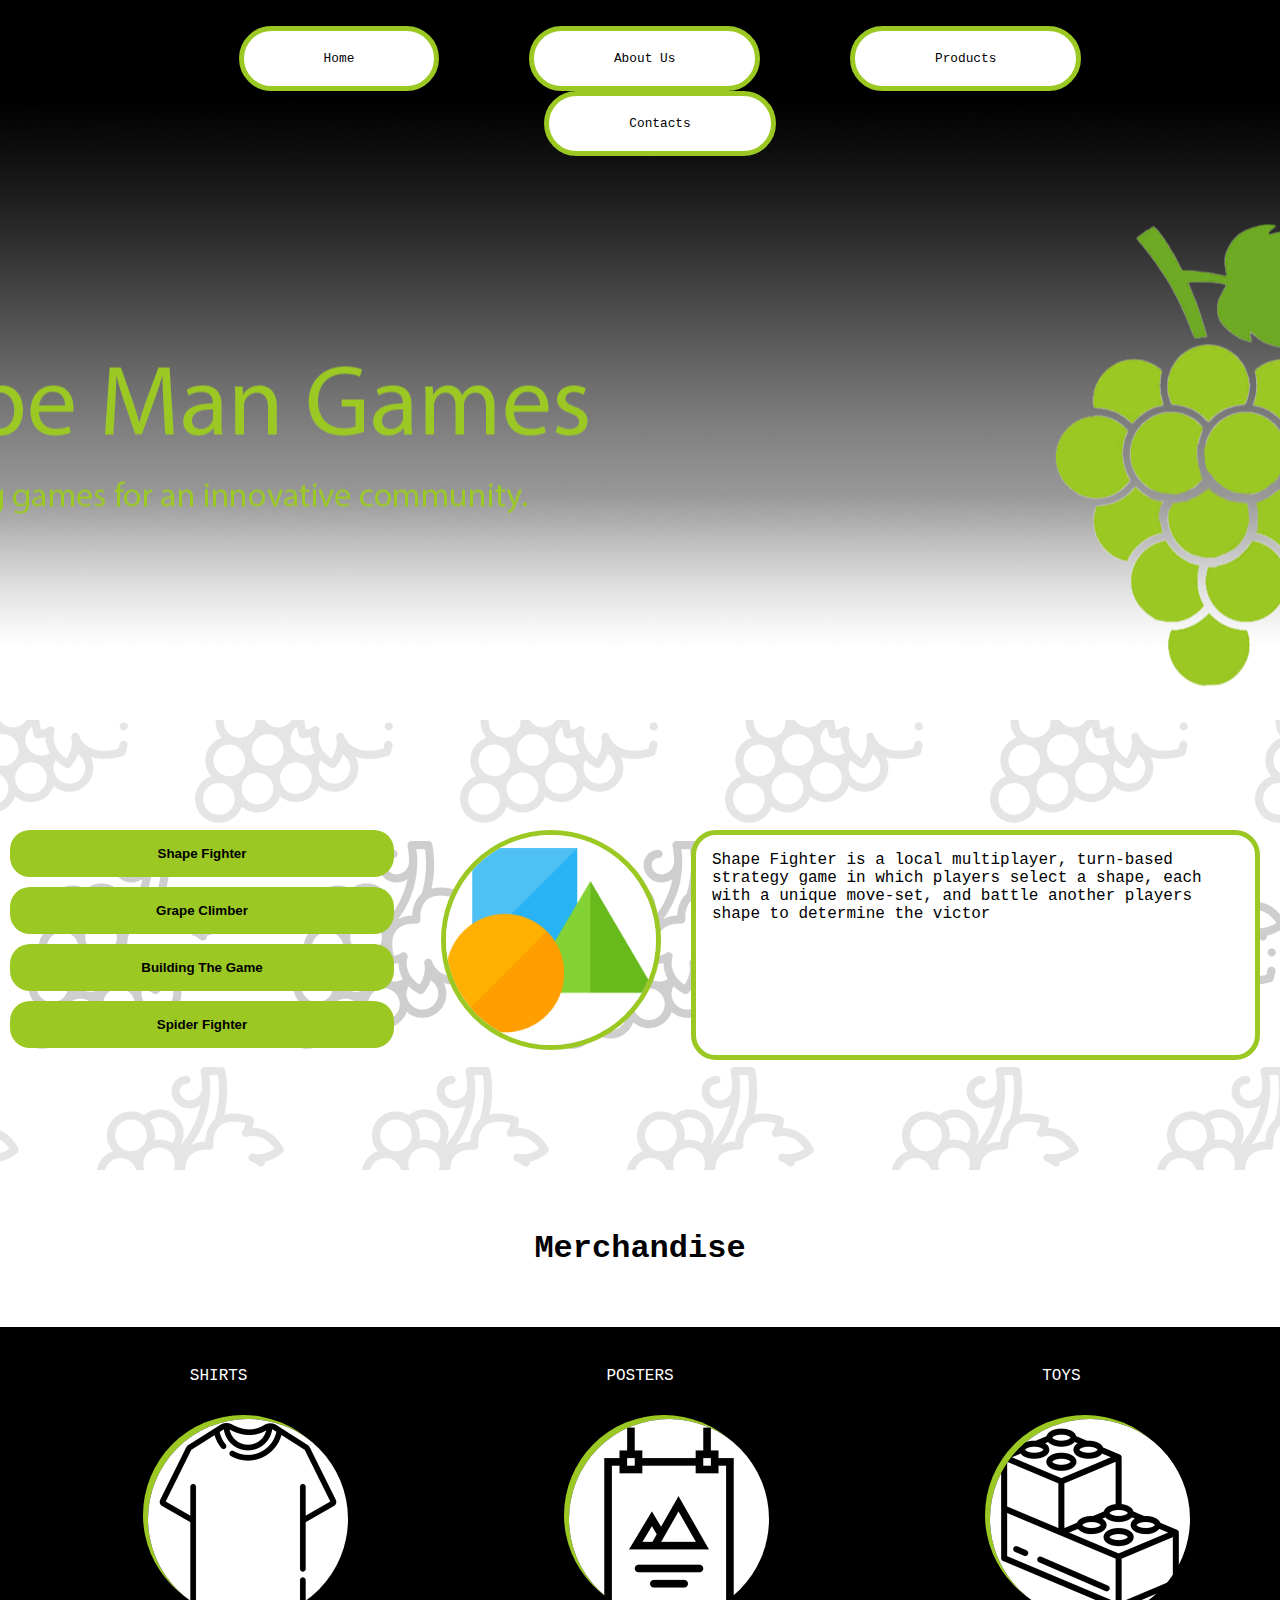
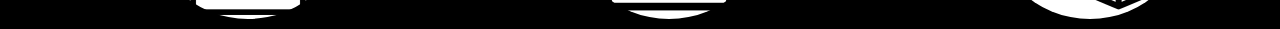
<file: index.html>
<!DOCTYPE html>
<html>
    <head>
        <title> Grape Man Games </title>
        <link rel="stylesheet" href="stylesheet.css">
        <script src="scripts.js"></script>
    </head>
    <body>
        <div class="banner">
            <ul class="topNavigation">  
                <li id="homeButton"><a href="index.html">Home</a></li>
                <li>About Us</li>
                <li>Products</li>
                <li>Contacts</li>
            </ul>
    
        </div>
        <div class="gameContainer">
            <div class="column">
                <button class="gameButton" id="shapeTab" onmouseover="openGame('Shape Fighter')" onclick="switchWindow('ShapeFighter')">
                    <strong>Shape Fighter</strong>
                </button>
                <button class="gameButton" id="climberTab" onmouseover="openGame('Grape Climber')" onclick="switchWindow('GrapeClimber')">
                    <strong>Grape Climber</strong>
                </button>
                <button class="gameButton" id="buildingTab" onmouseover="openGame('Building The Game')" onclick="switchWindow('BuildingTheGame')">
                    <strong>Building The Game</strong>
                </button>
                <button class="gameButton" id="grapeTab" onmouseover="openGame('Spider Fighter')" onclick="switchWindow('SpiderFighter')">
                    <strong>Spider Fighter</strong>
                </button>
            </div>
            <div class="column2">
                <img id="gameImage" src="images/gameIcons/shape_fighter.PNG" alt="Shape Fighter Image">
            </div>
            <div class="column3" style="background:white">
                <p id="gameSummary">
                    Shape Fighter is a local multiplayer, turn-based strategy game in which players select a shape, each with a unique move-set, and battle another players shape to determine the victor
                </p>
            </div>
        </div>
        <h1 class="merchBanner">
            <strong>Merchandise</strong>
        </h1>
        <div class="gridContainer">
            <div class="merchHeaders" id="shirtH">SHIRTS</div>
            <div class="merchIcon" id="shirtI"></div>
            <div class="merchHeaders" id="posterH">POSTERS</div>
            <div class="merchIcon" id="posterI"></div>
            <div class="merchHeaders" id="toysH">TOYS</div>
            <div class="merchIcon" id="toysI"></div>
        </div>
    </body>
</html>
</file>
<file: stylesheet.css>
body{
    font-family: 'Courier New', Courier, monospace;
    margin:0;
    padding:0;
}

.topNavigation {
    list-style-type: none;
    text-align: center;
}
.topNavigation li {
    display: inline-block;
    padding: 20px 80px;
    margin: 0 40px;
    font-size: 1vw;
    background:white;/* #9BC823; #33EB1A;*/
    border: 5px solid #9BC823;
    border-radius: 40px;
}
.topNavigation li:hover{
    background-color:#9BC823;
transition-duration:.5s;

}
.topNavigation li a{
    text-decoration: none;
    color:black;
}

.banner{
    margin:0;
    padding: 10px;
    height: 700px;
    width: auto;
    background-image: url("images/grapeman banner.png");
    background-repeat: no-repeat;
    background-size:auto;
    background-position: center;
}
.banner p{
    font-size: 80px;
    text-align: center;
}
.banner img{
    display:flex;
    margin-left: auto;
    margin-right: auto;
    height:30%;
    width: auto;
}
.gameContainer{
    display: flex;
    padding:100px 0;
    background-image: url("images/grape background banner.png");
    background-position: center;
}
.column{
    flex:30%;
    height:204px;
}
.column2{
    flex:10%;
    height:220px;
    margin: 10px;
}
.column3{
    flex:40%;
    height:220px;
    margin: 10px 20px;
    border-radius:25px;
    border: 5px solid;
    border-color: #9BC823;
}
.column button{
    padding:16px 0;
    background:#9BC823;
    display:block;
    border:none;
    margin:10px;
    border-radius:20px;
    width: 30vw;
}
.gameButton:hover
{
    background-size: cover;
    background-position: center;
    background-repeat: no-repeat;
    transition-duration: 10s;
    color:white;
}
#shapeTab:hover
{
    background-image: url("images/buttonBackground/shapeButtonBg.jpg");
}
#climberTab:hover{
    background-image: url("images/buttonBackground/climbButtonBg.jpg");
}
#buildingTab:hover{
    background-image: url("images/buttonBackground/buildingButtonBg.jpg");
}
#grapeTab:hover{
    background-image: url("images/buttonBackground/grapeButtonBg.jpg");
}
#gameImage{
    height:210px; 
    border-width:5px;
    border-radius: 50%; 
    border: 5px solid #9BC823;

}
.column3 p{
    margin:16px;
    height:204px;
}
#shirtH{
    grid-area: shirtH;
}
#shirtI{
    grid-area: shirtI;
}
#posterH{
    grid-area: posterH;
}
#posterI{
    grid-area:posterI;
}
#toysH{
    grid-area:toysH;
}
#toysI{
    grid-area:toysI;
}
.merchHeaders{
    padding:30px 0;
}
.merchIcon{
    width:200px;
    height:200px;
    background-position:center;
    background-size:contain;
    margin-left:33%;
    border-radius:50%;
    box-shadow: -5px -4px #9BC823;
    position:relative;
}
#shirtI
{
    background-image: url("images/merchIcon/shirtIcon.png");
}
#posterI
{
    background-image: url("images/merchIcon/posterIcon.png");
}
#toysI
{
    background-image: url("images/merchIcon/toysIcon.png");
}
.gridContainer{
    display:grid;
    grid-template-areas: 
    "shirtH posterH toysH"
    "shirtI posterI toysI"
    "shirtI posterI toysI"
    ;
    grid-gap:4px;
    background-color: black;
    padding: 10px;
    text-align: center;
}
.merchBanner{
    margin:auto; 
    background-color: white; 
    text-align: center; 
    padding: 60px
}
.gridContainer div{
    text-align: center;
    color:white
}
</file>
